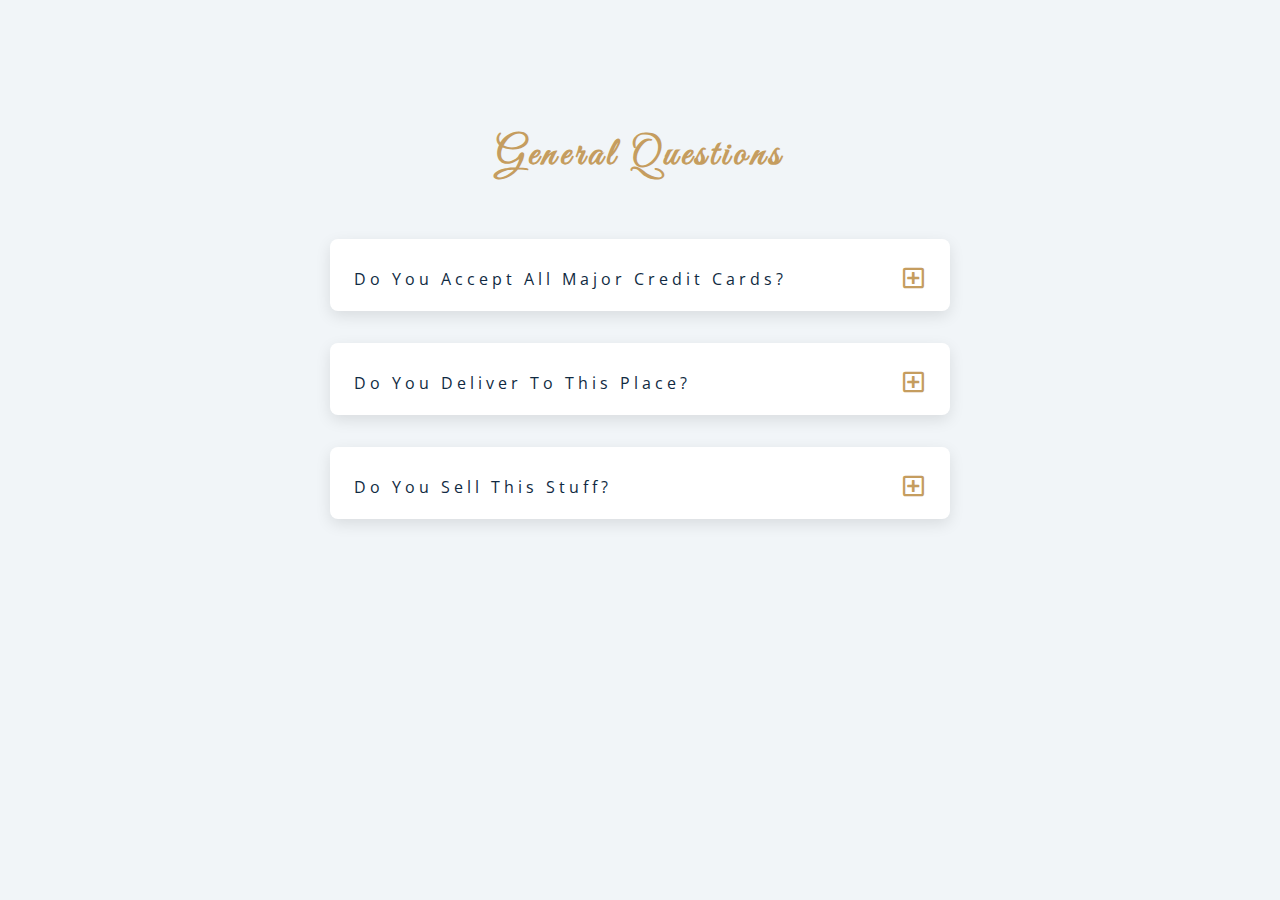
<file: 7-questions/setup/index.html>
<!DOCTYPE html>
<html lang="en">
  <head>
    <meta charset="UTF-8" />
    <meta name="viewport" content="width=device-width, initial-scale=1.0" />
    <title>Q & A</title>
    <!-- font-awesome -->
    <link
      rel="stylesheet"
      href="https://cdnjs.cloudflare.com/ajax/libs/font-awesome/5.14.0/css/all.min.css"
    />
    <!-- extra fonts -->
    <link
      href="https://fonts.googleapis.com/css?family=Great+Vibes&display=swap"
      rel="stylesheet"
    />
    <!-- styles -->
    <link rel="stylesheet" href="styles.css" />
  </head>
  <body>
    <section class="questions">
      <div class="title">
        <h2>general questions</h2>
      </div>
      <div class="section-center">
        <article class="question">
          <div class="question-title">
            <p>Do you accept all major credit cards?</p>
          <button type ="button" class ="question-btn">
            <span class="plus-icon">
              <i class="far fa-plus-square"></i>
            </span>
            <span class="minus-icon">
              <i class="far fa-minus-square"></i>
            </span>
          </button>
          </div>
          <div class="question-text">
            <p>Lorem ipsum dolor, sit amet consectetur adipisicing elit. Accusantium odio necessitatibus eius excepturi ea laudantium veritatis ut autem exercitationem eligendi.</p>
          </div>
        </article>
        <article class="question">
          <div class="question-title">
            <p>Do you deliver to this place?</p>
          <button type ="button" class ="question-btn">
            <span class="plus-icon">
              <i class="far fa-plus-square"></i>
            </span>
            <span class="minus-icon">
              <i class="far fa-minus-square"></i>
            </span>
          </button>
          </div>
          <div class="question-text">
            <p>Lorem ipsum dolor, sit amet consectetur adipisicing elit. Laborum doloribus placeat iste quia architecto voluptatibus et officia facere nulla quam.</p>
          </div>
        </article>
        <article class="question">
          <div class="question-title">
            <p>Do you sell this stuff?</p>
          <button type ="button" class ="question-btn">
            <span class="plus-icon">
              <i class="far fa-plus-square"></i>
            </span>
            <span class="minus-icon">
              <i class="far fa-minus-square"></i>
            </span>
          </button>
          </div>
          <div class="question-text">
            <p>Lorem ipsum dolor, sit amet consectetur adipisicing elit. Blanditiis hic id placeat maiores nesciunt corrupti mollitia debitis dolorum voluptate ab, excepturi totam pariatur voluptatum, quisquam odio quod odit iusto. Odio.</p>
          </div>
        </article>
      </div>
    </section>
    <!-- javascript -->
    <script src="app.js"></script>
  </body>
</html>
</file>
<file: 7-questions/setup/styles.css>
/*
=============== 
Fonts
===============
*/
@import url("https://fonts.googleapis.com/css?family=Open+Sans|Roboto:400,700&display=swap");

/*
=============== 
Variables
===============
*/

:root {
  /* dark shades of primary color*/
  --clr-primary-1: hsl(205, 86%, 17%);
  --clr-primary-2: hsl(205, 77%, 27%);
  --clr-primary-3: hsl(205, 72%, 37%);
  --clr-primary-4: hsl(205, 63%, 48%);
  /* primary/main color */
  --clr-primary-5: #49a6e9;
  /* lighter shades of primary color */
  --clr-primary-6: hsl(205, 89%, 70%);
  --clr-primary-7: hsl(205, 90%, 76%);
  --clr-primary-8: hsl(205, 86%, 81%);
  --clr-primary-9: hsl(205, 90%, 88%);
  --clr-primary-10: hsl(205, 100%, 96%);
  /* darkest grey - used for headings */
  --clr-grey-1: hsl(209, 61%, 16%);
  --clr-grey-2: hsl(211, 39%, 23%);
  --clr-grey-3: hsl(209, 34%, 30%);
  --clr-grey-4: hsl(209, 28%, 39%);
  /* grey used for paragraphs */
  --clr-grey-5: hsl(210, 22%, 49%);
  --clr-grey-6: hsl(209, 23%, 60%);
  --clr-grey-7: hsl(211, 27%, 70%);
  --clr-grey-8: hsl(210, 31%, 80%);
  --clr-grey-9: hsl(212, 33%, 89%);
  --clr-grey-10: hsl(210, 36%, 96%);
  --clr-white: #fff;
  --clr-red-dark: hsl(360, 67%, 44%);
  --clr-red-light: hsl(360, 71%, 66%);
  --clr-green-dark: hsl(125, 67%, 44%);
  --clr-green-light: hsl(125, 71%, 66%);
  --clr-gold: #c59d5f;
  --clr-black: #222;
  --ff-primary: "Roboto", sans-serif;
  --ff-secondary: "Open Sans", sans-serif;
  --transition: all 0.3s linear;
  --spacing: 0.25rem;
  --radius: 0.5rem;
  --light-shadow: 0 5px 15px rgba(0, 0, 0, 0.1);
  --dark-shadow: 0 5px 15px rgba(0, 0, 0, 0.2);
  --max-width: 1170px;
  --fixed-width: 620px;
}
/*
=============== 
Global Styles
===============
*/

*,
::after,
::before {
  margin: 0;
  padding: 0;
  box-sizing: border-box;
}
body {
  font-family: var(--ff-secondary);
  background: var(--clr-grey-10);
  color: var(--clr-grey-1);
  line-height: 1.5;
  font-size: 0.875rem;
}
ul {
  list-style-type: none;
}
a {
  text-decoration: none;
}
img:not(.logo) {
  width: 100%;
}
img {
  display: block;
}

h1,
h2,
h3,
h4 {
  letter-spacing: var(--spacing);
  text-transform: capitalize;
  line-height: 1.25;
  margin-bottom: 0.75rem;
  font-family: var(--ff-primary);
}
h1 {
  font-size: 3rem;
}
h2 {
  font-size: 2rem;
}
h3 {
  font-size: 1.25rem;
}
h4 {
  font-size: 0.875rem;
}
p {
  margin-bottom: 1.25rem;
  color: var(--clr-grey-5);
}
@media screen and (min-width: 800px) {
  h1 {
    font-size: 4rem;
  }
  h2 {
    font-size: 2.5rem;
  }
  h3 {
    font-size: 1.75rem;
  }
  h4 {
    font-size: 1rem;
  }
  body {
    font-size: 1rem;
  }
  h1,
  h2,
  h3,
  h4 {
    line-height: 1;
  }
}
/*  global classes */

.btn {
  text-transform: uppercase;
  background: transparent;
  color: var(--clr-black);
  padding: 0.375rem 0.75rem;
  letter-spacing: var(--spacing);
  display: inline-block;
  transition: var(--transition);
  font-size: 0.875rem;
  border: 2px solid var(--clr-black);
  cursor: pointer;
  box-shadow: 0 1px 3px rgba(0, 0, 0, 0.2);
  border-radius: var(--radius);
}
.btn:hover {
  color: var(--clr-white);
  background: var(--clr-black);
}
/* section */
.section {
  padding: 5rem 0;
}

.section-center {
  width: 90vw;
  margin: 0 auto;
  max-width: 1170px;
}
@media screen and (min-width: 992px) {
  .section-center {
    width: 95vw;
  }
}
main {
  min-height: 100vh;
  display: grid;
  place-items: center;
}
/*
=============== 
Questions
===============
*/
.title {
  margin-top: 15vh;
  margin-bottom: 4rem;
}
.title h2 {
  color: var(--clr-gold);
  font-family: "Great Vibes", cursive;
  text-align: center;
}
.section-center {
  max-width: var(--fixed-width);
}
.question {
  background: var(--clr-white);
  border-radius: var(--radius);
  box-shadow: var(--light-shadow);
  padding: 1.5rem 1.5rem 0 1.5rem;
  margin-bottom: 2rem;
}
.question-title {
  display: flex;
  justify-content: space-between;
  align-items: center;
  text-transform: capitalize;
  padding-bottom: 1rem;
}
.question-title p {
  margin-bottom: 0;
  letter-spacing: var(--spacing);
  color: var(--clr-grey-1);
}
.question-btn {
  font-size: 1.5rem;
  background: transparent;
  border-color: transparent;
  cursor: pointer;
  color: var(--clr-gold);
  transition: var(--transition);
}
.question-btn:hover {
  transform: rotate(90deg);
}
.question-text {
  padding: 1rem 0 1.5rem 0;
  border-top: 1px solid rgba(0, 0, 0, 0.2);
}
.question-text p {
  margin-bottom: 0;
}
/*hide text*/
.question-text {
  display: none;
}
.show-text .question-text {
  display: block;
}
.minus-icon {
  display: none;
}
.show-text .minus-icon {
  display: inline;
}
.show-text .plus-icon {
  display: none;
}
</file>
